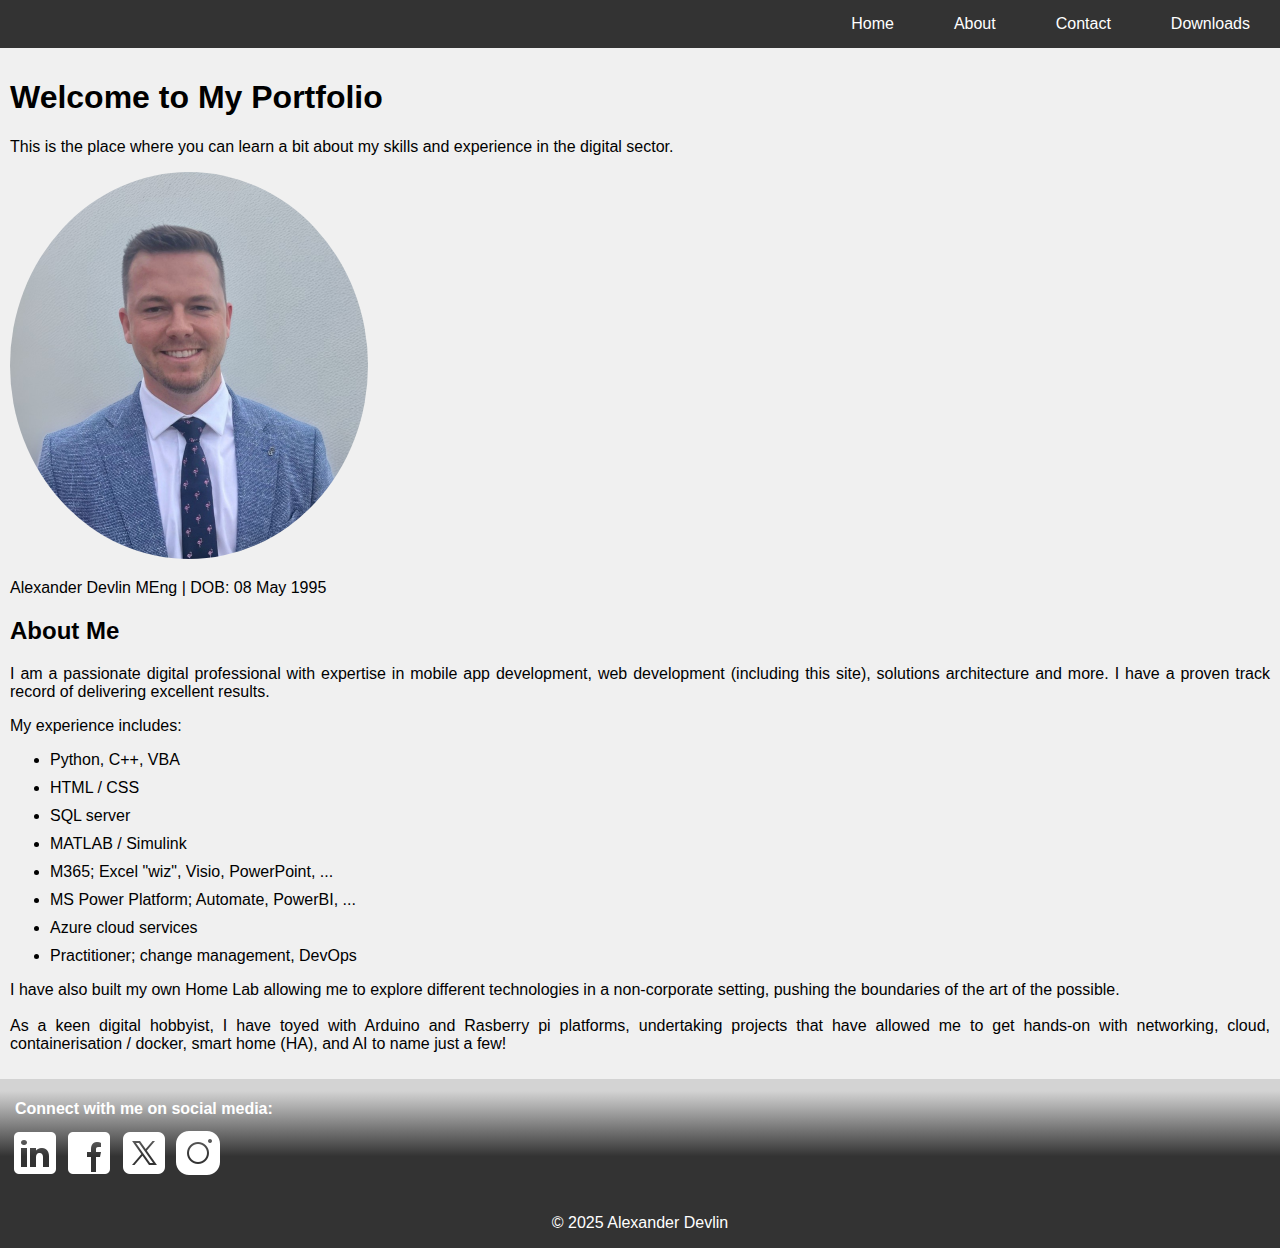
<file: index.html>
<!DOCTYPE html>
<html lang="en">
    <head>
        <meta charset="UTF-8">
        <meta name="viewport" content="width=device-width, initial-scale=1.0">
        <title>Alexander Devlin - Digital Portfolio</title>
        <link rel="stylesheet" type="text/css" href="style.css">
    </head>
    <body>
        <nav class="navbar">
            <a href="index.html" class="button">Home</a>
            <a href="About.html" class="button">About</a>
            <a href="Contact.html" class="button">Contact</a>
            <a class="button" id="downloadButton">Downloads</a>
        </nav>
                
        <div class="content"> 
        <section id="home">  
                    <h1>Welcome to My Portfolio</h1>
                    <p>This is the place where you can learn a bit about my skills and experience in the digital sector.</p>
                    <img src="Self-portrait.png" alt="Self portrait" class="profile-pic">
                </section>

                <section id="Name & DOB">
                    <p>Alexander Devlin MEng | DOB: 08 May 1995</p>
                </section>
            
                <section id="about"> 
                    <h2>About Me</h2>
                    <p>
                        I am a passionate digital professional with expertise in mobile app development, web development (including this site), solutions architecture and more. I have a proven track record of delivering excellent results.
                        <p>
                            My experience includes: <br>
                        <ul>
                            <li> Python, C++, VBA </li>
                            <li> HTML / CSS </li>
                            <li> SQL server </li>
                            <li> MATLAB / Simulink </li>
                            <li> M365; Excel "wiz", Visio, PowerPoint, ... </li> 
                            <li> MS Power Platform; Automate, PowerBI, ... </li>
                            <li> Azure cloud services</li>
                            <li> Practitioner; change management, DevOps</li>
                        </ul>
                        I have also built my own Home Lab allowing me to explore different technologies in a non-corporate setting, pushing the boundaries of the art of the possible. <br><br> As a keen digital hobbyist, I have toyed with Arduino and Rasberry pi platforms, undertaking projects that have allowed me to get hands-on with networking, cloud, containerisation / docker, smart home (HA), and AI to name just a few!  
                        </p>                    
                    </p>
                </section>       
            
        </div>

        <div class="modal" id="downloadModal">
            <div class="modal-content">
              <span class="close" id="closeModal">&times;</span>
              <h2>Select Files to Download</h2>
              <select id="fileSelector">
                <option value="cv">Curriculum Vitae</option>
                <option value="appraisals">Appraisals</option>
              </select>
              
              <div class="modal-buttons">
                <button id="confirmDownload" class="download">Download</button>
              </div>
            </div>
          </div>
          
          <!-- External JavaScript file -->
          <script src="download.js"></script>  
  
    </body>
    
    <div class="socials">    
        <section id="ContactInfo"> <!-- Social media icons courtesy of icons8.com --> 
            <p>
                <h4>Connect with me on social media:<br></h4>
                <a href="https://www.linkedin.com/in/alexander-devlin-327835111" target="_blank" rel="noopener noreferer"><img src="linkedin-50.png" alt="Linkedin" class="first-socials-icon"></a>                        
                <a href="https://www.facebook.com/share/162t95ogSU/" target="_blank" rel="noopener noreferer" ><img src="facebook-50.png" alt="Facebook" class="facebook_icon"></a>
                <a href="https://x.com/ADevlin_9?t=WlxUN61TdfGQTuCEK4_Qvg&s=08" target="_blank" rel="noopener noreferer" ><img src="x-50.png" alt="X" class="X_icon"></a>
                <a href="https://www.instagram.com/01adevlin?igsh=ang3cDFrNmZjbzB4" target="_blank" rel="noopener noreferer"><img src="instagram-50.png" alt="Instagram" class="instagram_icon"></a>
            </p> 
        </section>  
    </div>   

    <footer class="footer">
        <p>&copy; 2025 Alexander Devlin</p>
    </footer>



    </html>
</file>
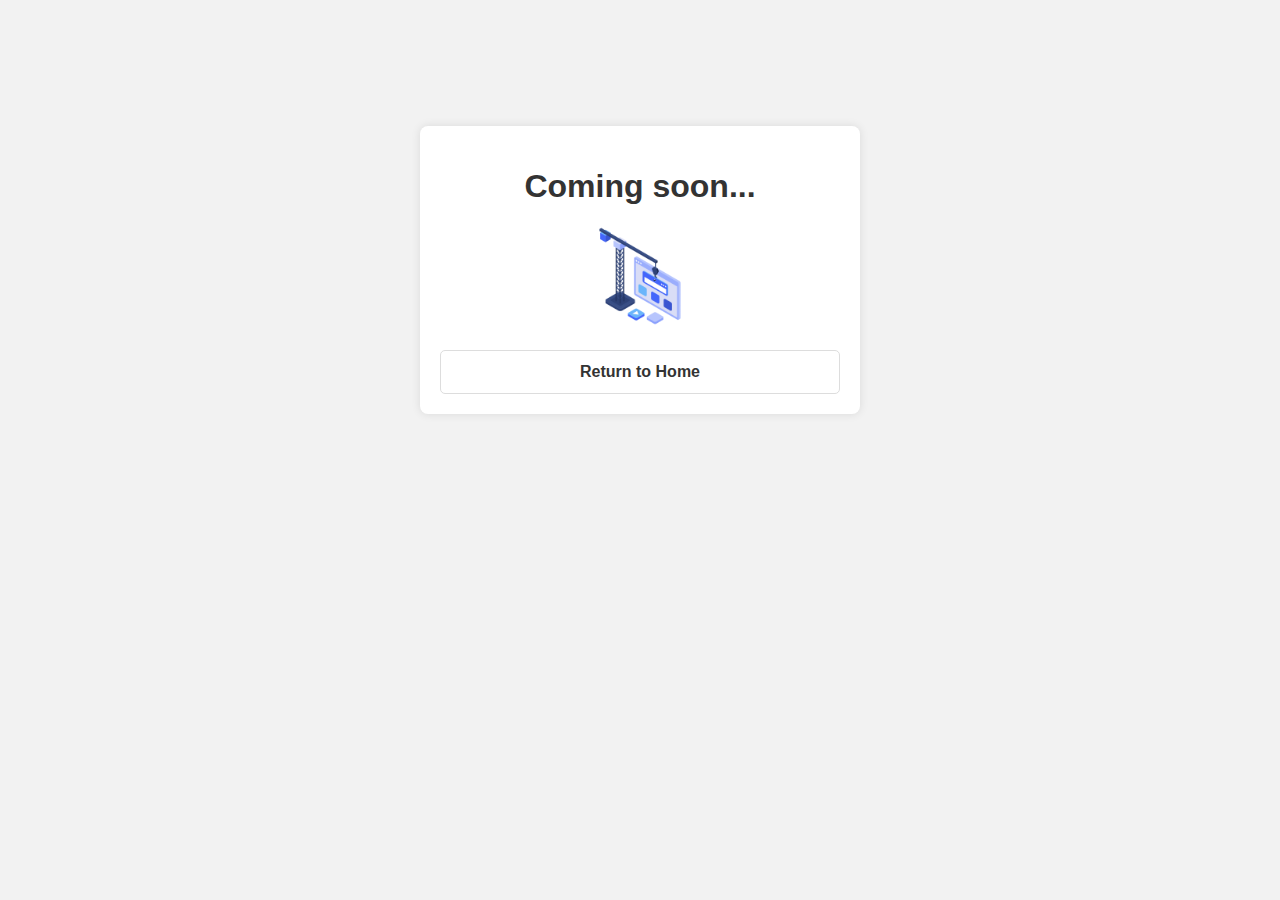
<file: About.html>
<!DOCTYPE html>
<html lang="en">
<head>
    <meta charset="UTF-8">
    <meta name="viewport" content="width=device-width, initial-scale=1.0">
    <title>Under Development</title>
    <style>
        body {
            text-align: center;
            font-family: Arial, sans-serif;
            background-color: #f2f2f2;
        }
        .container {
            margin: 10% auto;
            max-width: 400px;
            padding: 20px;
            background-color: #fff;
            border-radius: 8px;
            box-shadow: 0 0 10px rgba(0, 0, 0, 0.1);
        }
        h1 {
            color: #333;
        }
        img {
            max-width: 100px;
            height: auto;
        }
            
        .button {
            display: inline-block;
            width: 100%;
            padding: 12px;
            box-sizing: border-box;
            font-size: 16px;
            font-weight: bold;
            color: #333;               /* dark text for readability */
            background-color: #fff;    /* white background */
            border: 1px solid #ddd;
            border-radius: 5px;
            text-decoration: none;
            margin-top: 20px;
            transition: background-color 0.3s, border-color 0.3s;
            }

            .button:hover {
                background-color: #f0f0f0; /* a light grey on hover */
                border-color: #ccc;
            }

    </style>
</head>
<body>
    <div class="container">
        <h1>Coming soon...</h1>
        <img src="webunderconstruction.png" alt="Loading">
        <br>
        <a href="index.html" class="button">Return to Home</a>
    </div>
</body>
</html>
</file>
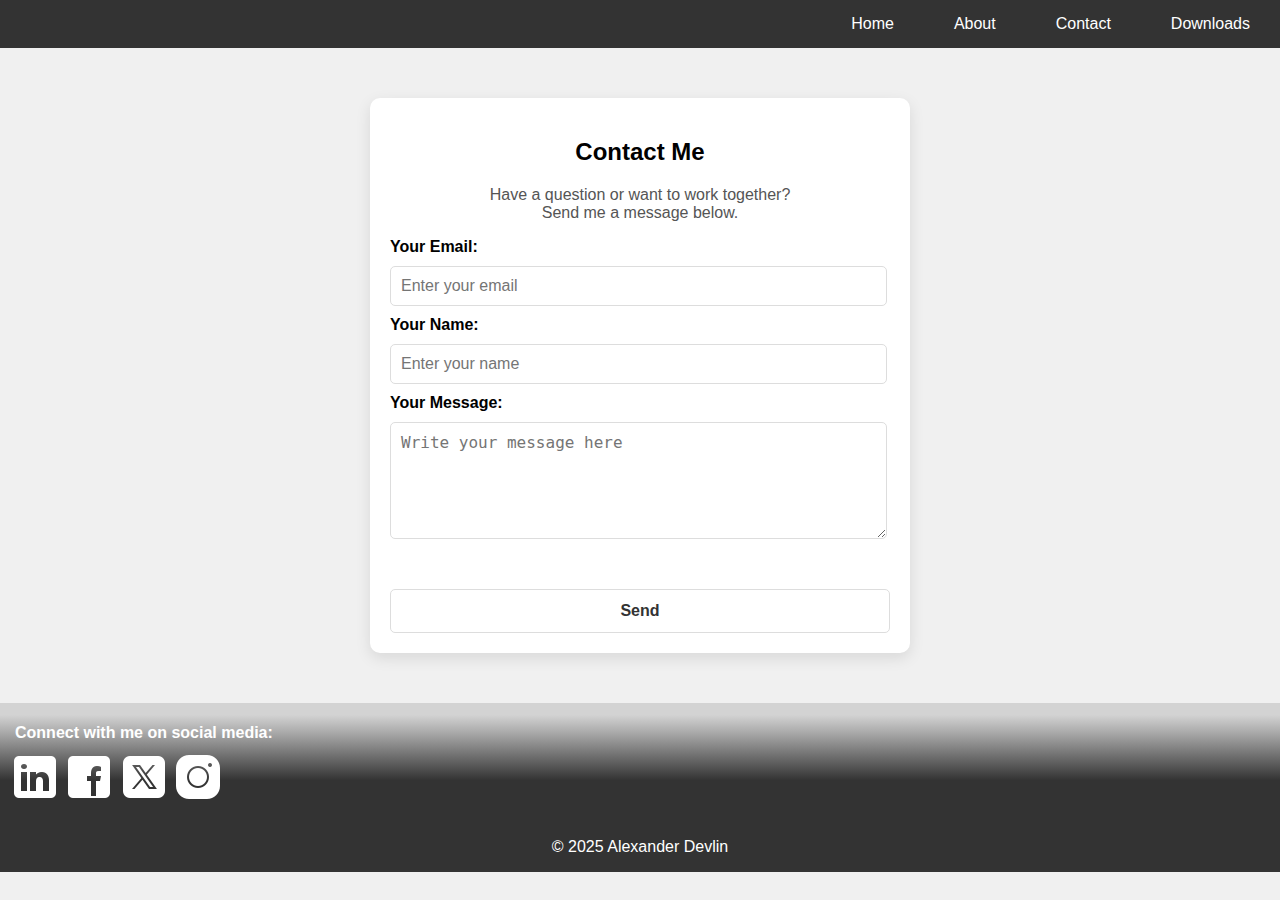
<file: Contact.html>
<!DOCTYPE html>
<html lang="en">
<head>
    <meta charset="UTF-8">
    <meta name="viewport" content="width=device-width, initial-scale=1.0">
    <title>Contact Me</title>
    <link rel="stylesheet" href="style.css">
    <script src="https://www.google.com/recaptcha/api.js" async defer></script>

    <style>            
        .custom-button {
            display: inline-block;
            width: 100%;
            padding: 12px;
            box-sizing: border-box;
            font-size: 16px;
            font-weight: bold;
            color: #333;               /* dark text for readability */
            background-color: #fff;    /* white background */
            border: 1px solid #ddd;
            border-radius: 5px;
            text-decoration: none;
            margin-top: 20px;
            transition: background-color 0.3s, border-color 0.3s;
            }

            .custom-button:hover {
                background-color: #f0f0f0; /* a light grey on hover */
                border-color: #ccc;
            }

    </style>

</head>
<body>

    <nav class="navbar">
        <a href="index.html" class="button">Home</a>
        <a href="About.html" class="button">About</a>
        <a href="Contact.html" class="button">Contact</a>
        <a class="button" id="downloadButton">Downloads</a>
    </nav>

    <!-- Contact Form Section -->
    <section style="max-width: 500px; margin: 50px auto; background: white; padding: 20px; border-radius: 10px; box-shadow: 0px 5px 15px rgba(0, 0, 0, 0.1);">
        <h2 style="text-align: center; font-size: 24px;">Contact Me</h2>
        <p style="text-align: center; color: #555;">Have a question or want to work together? <br>Send me a message below.</p>

        <form id="contactForm" action="https://formspree.io/f/mzzdwoao" method="POST" style="display: flex; flex-direction: column; gap: 10px;">
            
            <label for="email" style="font-weight: bold;">Your Email:</label>
            <input type="email" id="email" name="email" placeholder="Enter your email" required style="width: 95%; padding: 10px; border: 1px solid #ddd; border-radius: 5px; font-size: 16px;">

            <label for="name" style="font-weight: bold;">Your Name:</label>
            <input type="text" id="name" name="name" placeholder="Enter your name" required style="width: 95%; padding: 10px; border: 1px solid #ddd; border-radius: 5px; font-size: 16px;">

            <label for="message" style="font-weight: bold;">Your Message:</label>
            <textarea id="message" name="message" rows="5" placeholder="Write your message here" required style="width: 95%; padding: 10px; border: 1px solid #ddd; border-radius: 5px; font-size: 16px;"></textarea>

            <!-- reCAPTCHA v2 Checkbox -->
            <div class="g-recaptcha" data-sitekey="6Lcnkt8qAAAAALvjJ0TEpKQIbQ5G8h_i4ysD48gH" style="display: flex; justify-content: center; margin-top: 10px;"></div>

            <button type="submit" class="custom-button">Send</button>

        </form>
    </section>

    <div class="modal" id="downloadModal">
        <div class="modal-content">
          <span class="close" id="closeModal">&times;</span>
          <h2>Select Files to Download</h2>
          <select id="fileSelector">
            <option value="cv">Curriculum Vitae</option>
            <option value="appraisals">Appraisals</option>
          </select>
          
          <div class="modal-buttons">
            <button id="confirmDownload" class="download">Download</button>
          </div>
        </div>
      </div>
      
      <!-- External JavaScript file -->
      <script src="download.js"></script>  

</body>

<div class="socials">    
    <section id="ContactInfo"> <!-- Social media icons courtesy of icons8.com --> 
        <p>
            <h4>Connect with me on social media:<br></h4>
            <a href="https://www.linkedin.com/in/alexander-devlin-327835111"><img src="linkedin-50.png" alt="Linkedin" class="first-socials-icon" target="_blank" rel="noopener noreferer" class="linkedin_icon"></a>                        
            <a href="https://www.facebook.com/share/162t95ogSU/"><img src="facebook-50.png" alt="Facebook" target="_blank" rel="noopener noreferer" class="facebook_icon"></a>
            <a href="https://x.com/ADevlin_9?t=WlxUN61TdfGQTuCEK4_Qvg&s=08"><img src="x-50.png" alt="X" target="_blank" rel="noopener noreferer" class="X_icon"></a>
            <a href="https://www.instagram.com/01adevlin?igsh=ang3cDFrNmZjbzB4"><img src="instagram-50.png" alt="Instagram" target="_blank" rel="noopener noreferer" class="instagram_icon"></a>
        </p> 
    </section>  
</div>   

<footer class="footer">
    <p>&copy; 2025 Alexander Devlin</p>
</footer>

</html>
</file>
<file: style.css>
body {
    font-family: Arial, sans-serif;
    background-color: #F0F0F0;
    margin: 0;
    padding: 0;
    .content {
        padding: 10px; 
        text-align: justify;
    }
    
}

.navbar {
    background: #333;
    display: flex;
    justify-content: flex-end;
    padding: 5px 0;
}

ul li{
    margin-bottom: 10px;
}

#downloadButton {
  cursor: pointer;
}

.socials{
    background: linear-gradient(to bottom, lightgrey 10%,darkgrey 25%, #333 65%, #333 100%);
    display: flex;
    color: #fff;
    padding: 0px 0;
}

.socials h4 {
    margin-left: 15px;
    margin-bottom: 10px;
}

.first-socials-icon{
    margin-left: 10px;
}

.footer {
    background-color: #333;
    display: flex;
    color: #fff;
    padding: 0px 0;
    text-align: center;
    justify-content: center;
}

.button {
    text-decoration: none;
    margin: 0 10px;
    display: inline-block;
    padding: 10px 20px;
    border-radius: 2px;
    color: #fff;
    transition: background-color 0.3s, color 0.3s;
}

.download-button {
    text-decoration: none;
    margin: 0 10px;
    display: inline-block;
    padding: 10px 20px;
    border-radius: 2px;
    color: black;
    transition: background-color 0.3s, color 0.3s;
}

.button:hover { 
    background-color: #333;
    color: grey;
}

.download-button:hover { 
    background-color: #333;
    color: grey;
}

/* Media query for mobile devices */
@media (max-width: 768px) {
    .navbar {
        flex-direction: column;
        align-items: center;
    }

    .button {
        margin: 3px 0;
    }
}

.profile-pic{

    border-radius: 50%;
    object-fit: cover;
}

.portrait-container {
    text-align: center;
}

.portrait-container img {
    max-width: 100%;
    height: auto;
    display: block;
    margin: 0 auto;
}

/* Modal overlay */
.modal {
    display: none; /* Hidden by default */
    position: fixed;
    z-index: 1000;
    left: 0;
    top: 0;
    width: 100%;
    height: 100%;
    overflow: auto;
    background-color: rgba(0, 0, 0, 0.5); /* Semi-transparent background */
  }
  
  /* Modal content box */
  .modal-content {
    background-color: #fff;
    margin: 10% auto;
    padding: 20px;
    width: 90%;
    max-width: 400px;
    border-radius: 4px;
    box-shadow: 0 0 10px rgba(0,0,0,0.3);
    font-family: Arial, sans-serif;
    box-sizing: border-box;
    position: relative; /* Needed for positioning the close icon */
  }
  
  /* Close button styling */
  .modal-content .close {
    position: absolute;
    top: 10px;
    right: 15px;
    font-size: 24px;
    font-weight: bold;
    color: #333;
    cursor: pointer;
  }
  
  /* Modal header styling */
  .modal-content h2 {
    margin-top: 0;
    font-size: 1.5em;
    text-align: center;
  }
  
  /* Dropdown styling */
  #fileSelector {
    width: 100%;
    padding: 10px;
    margin: 15px 0;
    border: 1px solid #ccc;
    border-radius: 4px;
    font-size: 16px;
  }
  
  /* Modal button container (centered) */
  .modal-buttons {
    text-align: center;
    margin-top: 15px;
  }
  
  /* Button styling for the Download button */
  .modal-buttons button {
    width: 100%;
    padding: 12px;
    box-sizing: border-box;
    font-size: 16px;
    font-weight: bold;
    color: #333;               /* dark text for readability */
    background-color: #fff;    /* white background */
    border: 1px solid #ddd;
    border-radius: 5px;
    text-decoration: none;
    margin-top: 20px;
    transition: background-color 0.3s, border-color 0.3s;
  }

  .modal-buttons button:hover {
    background-color: #f0f0f0; /* a light grey on hover */
    border-color: #ccc;
    cursor: pointer;
}

  /* Mobile adjustments */
  @media (max-width: 500px) {
    .modal-content {
      width: 95%;
      margin: 15% auto;
    }
  }
</file>
